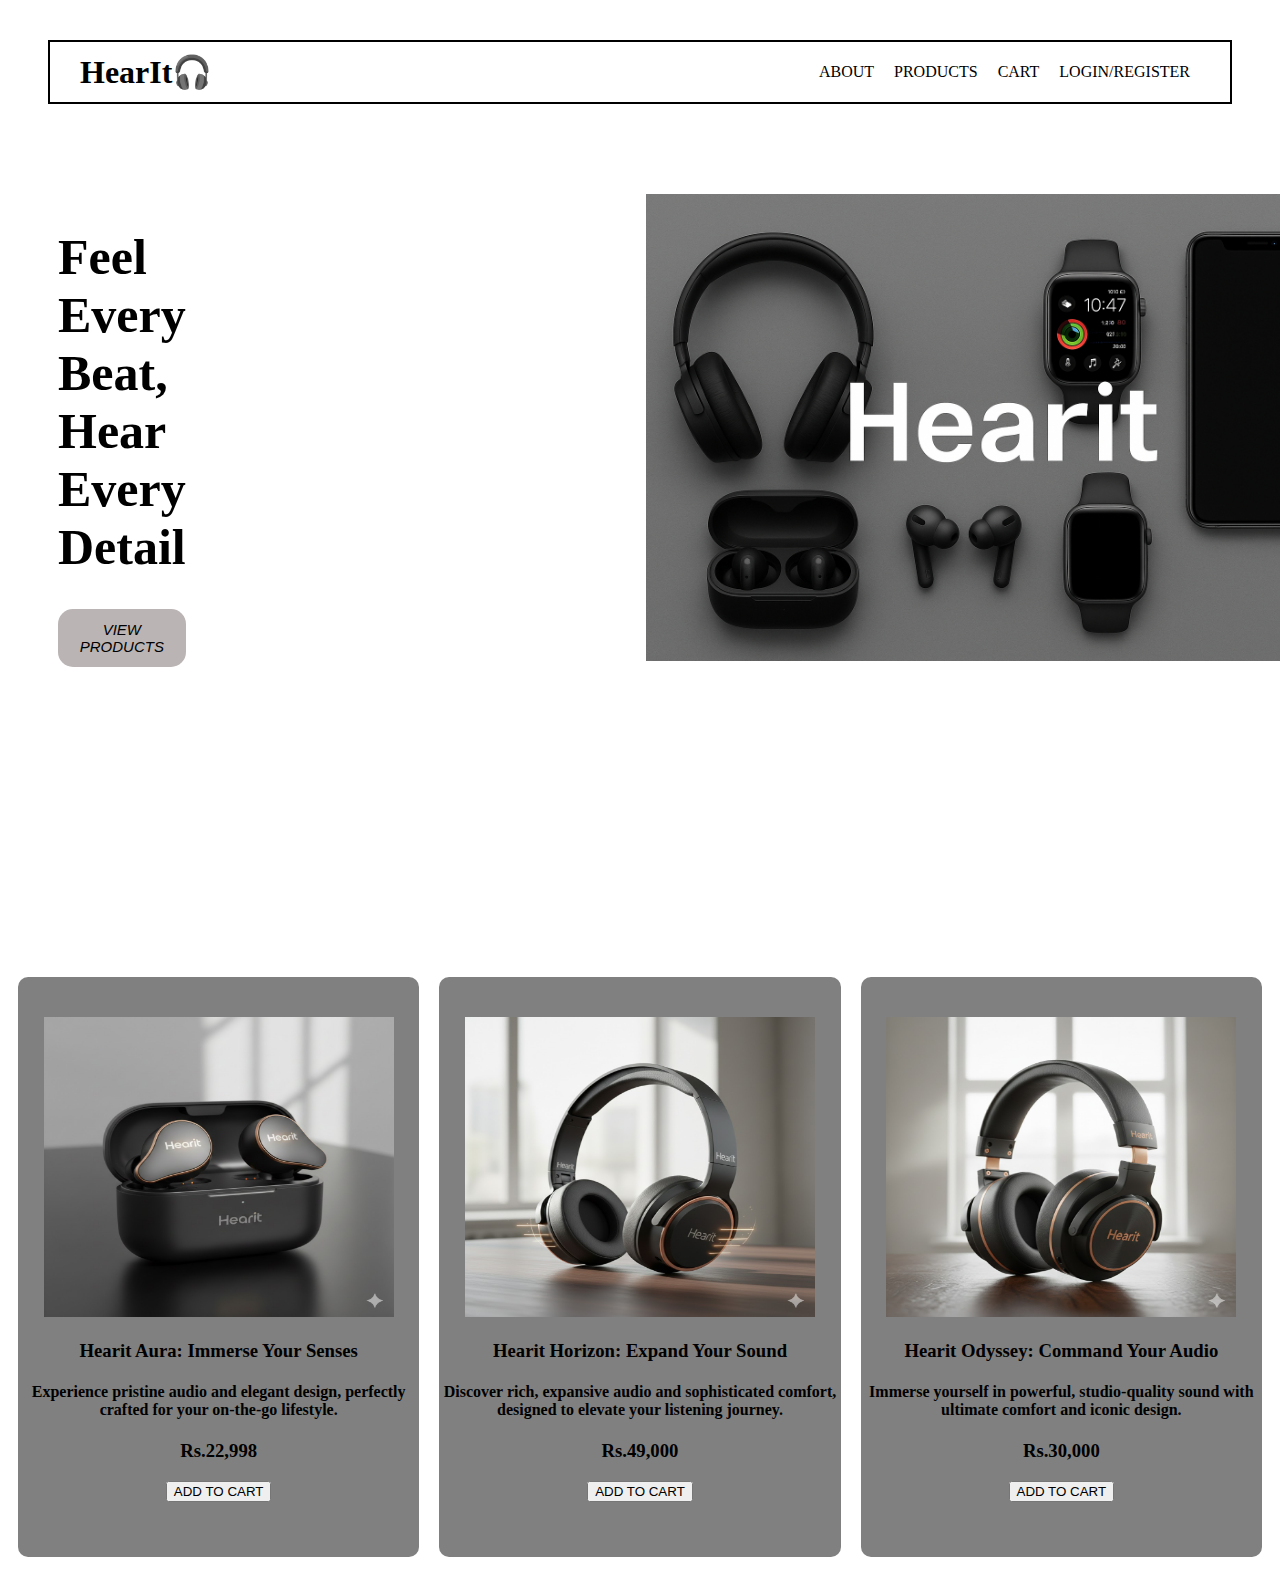
<file: index.html>
<!DOCTYPE html>
<html lang="en">
<head>
    <meta charset="UTF-8">
    <meta name="viewport" content="width=device-width, initial-scale=1.0">
    <title>HOME PAGE</title>
<link rel="stylesheet" href="styles.css">
</head>

<body>
    <nav >
        <div class="navbar" >
            <h1 class="title">
          HearIt🎧
            </h1>
            <ul>

                <li>ABOUT</li>
                <li onclick="window.location.href='ListofProducts.html'">PRODUCTS</li>
                <li>CART</li>
                <li>LOGIN/REGISTER</li>
            </ul>
        </div>

    </nav>
    <div class="banner-page">
           <div class="banner-text">
       
        <h1 class="brand-sub">Feel Every Beat, Hear Every Detail</h1>
        <button onclick="window.location.href='Listofproducts.html'">VIEW PRODUCTS</button>
    </div>
<div class="banner-img">
    <img src="banner.png">
</div>
    </div>
<div class="container">

    <!-- PRODUCT 1 -->
    <div class="product">
        <div class="image">
            <img src="sleek-it.jpg">
        </div>
        <div class="description">
            <h3>Hearit Aura: Immerse Your Senses</h3>
            <h4>Experience pristine audio and elegant design, 
                perfectly crafted for your on-the-go lifestyle.
            </h4>
            <h3>Rs.22,998</h3>
            <button>ADD TO CART</button>
        </div>
    </div>

    <!-- PRODUCT 2 -->
    <div class="product">
        <div class="image">
            <img src="headband.jpg">
        </div>
        <div class="description">
            <h3>Hearit Horizon: Expand Your Sound</h3>
            <h4>Discover rich, expansive audio and sophisticated comfort,
                designed to elevate your listening journey.
            </h4>
            <h3>Rs.49,000</h3>
            <button>ADD TO CART</button>
        </div>
    </div>

    <!-- PRODUCT 3 -->
    <div class="product">
        <div class="image">
            <img src="hearband 2.jpg">
        </div>
        <div class="description">
            <h3>Hearit Odyssey: Command Your Audio</h3>
            <h4>Immerse yourself in powerful, studio-quality sound with
                ultimate comfort and iconic design.
            </h4>
            <h3>Rs.30,000</h3>
            <button>ADD TO CART</button>
        </div>
    </div>

</div>

</body>
</html>
</file>
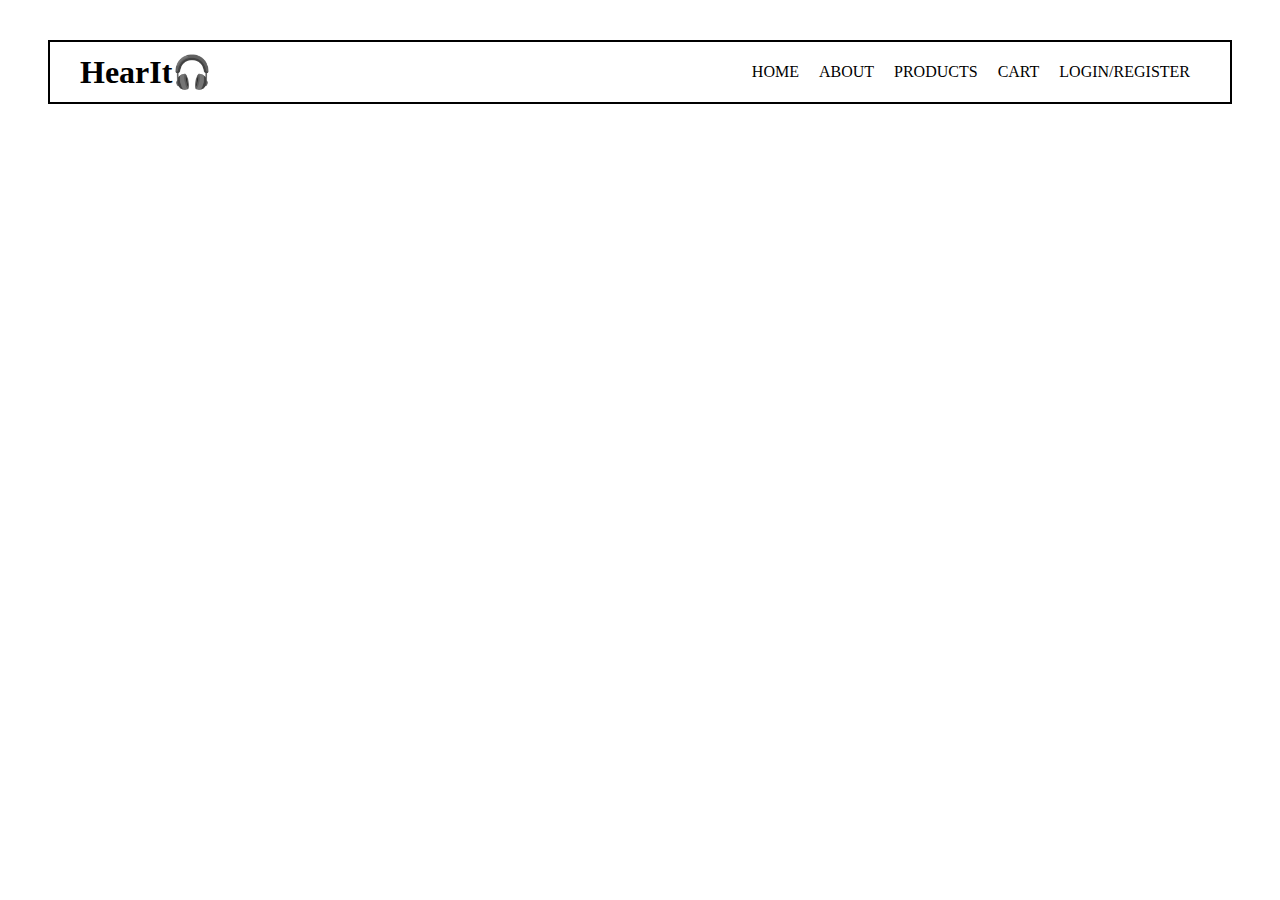
<file: cart.html>
<!DOCTYPE html>
<html lang="en">
<head>
    <meta charset="UTF-8">
    <meta name="viewport" content="width=device-width, initial-scale=1.0">
    <title>CART</title>
    <link rel="stylesheet" href="styles.css">
</head>
<body>
    <nav>
        <div class="navbar">
            <h1 class="title">HearIt🎧</h1>
            <ul>
                <li onclick="window.location.href='index.html'">HOME</li>
                <li>ABOUT</li>
                <li onclick="window.location.href='ListofProducts.html'">PRODUCTS</li>
                <li>CART</li>
                <li id="auth-btn">LOGIN/REGISTER</li>
            </ul>
        </div>
    </nav>

    <div id="box" class="container"></div>
</body>
<script>
fetch("http://localhost:5000/cartpage")
        .then(res => res.json())
        .then(products => {
            let box = document.getElementById("box");
            products.forEach(p => {
                box.innerHTML += `
                <div class="product" style="height:auto">
                    <div class="description">

                        <h3>${p.name}</h3>
                        <h4>${p.description}</h4>
                        <h3>₹${p.price}</h3>
            
                    </div>
                </div>`;
            });
        })
        .catch(err => console.error(err));
 function updateNavbar() {
    let loggedIn = localStorage.getItem("loggedIn");

    let navItem = document.getElementById("auth-btn");

    if (loggedIn === "true") {
        navItem.innerHTML = "LOGOUT";
        navItem.onclick = () => logout();
    } else {
        navItem.innerHTML = "LOGIN/REGISTER";
        navItem.onclick = () => window.location.href = "login.html";
    }
}

function logout() {
    localStorage.removeItem("loggedIn");
    window.location.reload();
}
async function loadCart() {
    const email = localStorage.getItem("email");

    if (!email) {
        alert("Please login first");
        return;
    }

   const res = await fetch(`http://localhost:5000/cartpage/${email}`);
    const items = await res.json();

    console.log(items);
}
 window.onload = () => {
        updateNavbar();
        loadCart();
    };
</script>
</html>
</file>
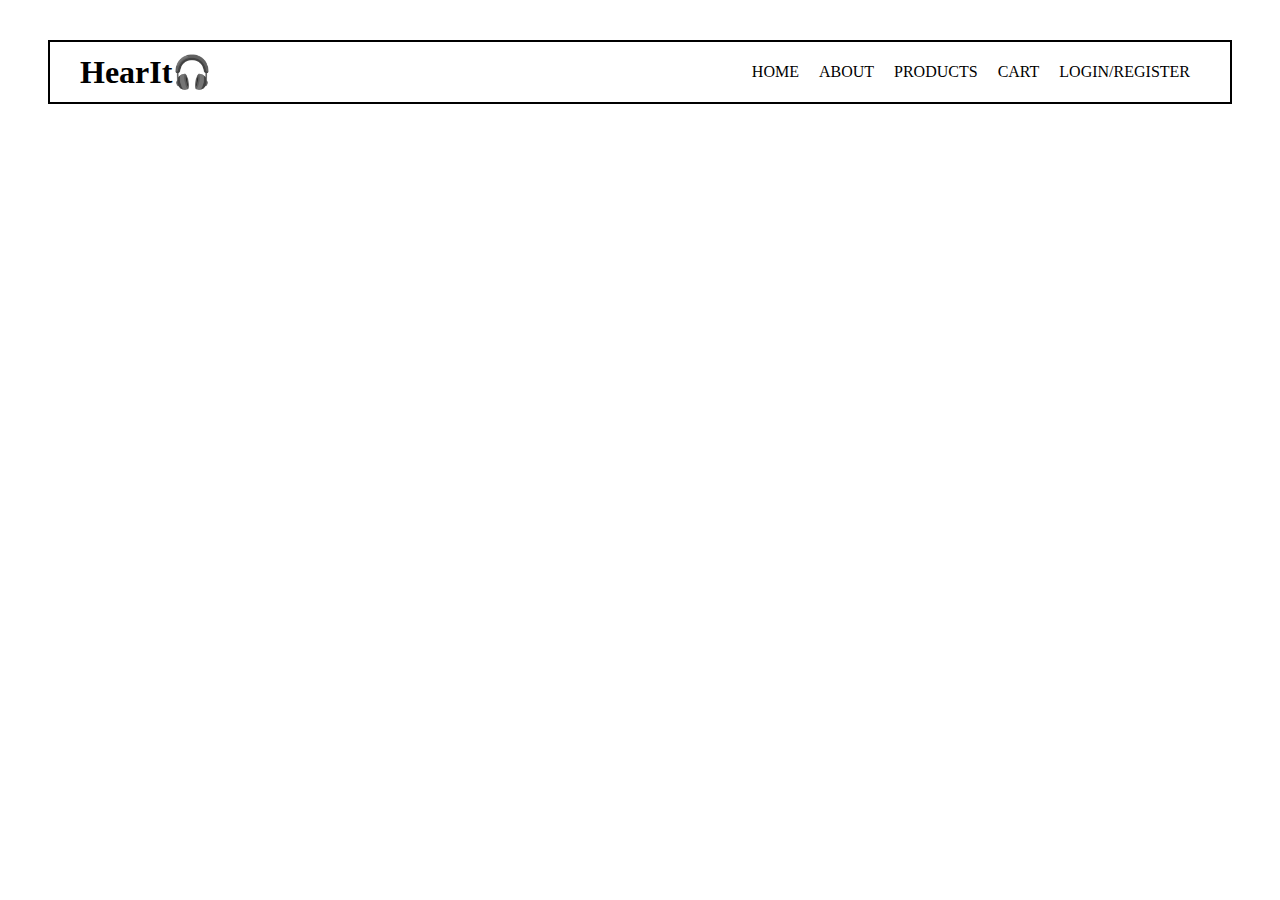
<file: Listofproducts.html>
<!DOCTYPE html>
<html lang="en">
<head>
    <meta charset="UTF-8">
    <meta name="viewport" content="width=device-width, initial-scale=1.0">
    <title>List of products</title>
    <link rel="stylesheet" href="styles.css">
</head>
<body>
    <nav >
        <div class="navbar" >
            <h1 class="title">
          HearIt🎧
            </h1>
            <ul>
                                <li onclick="window.location.href='index.html'">HOME</li>
                <li>ABOUT</li>
                <li onclick="window.location.href='ListofProducts.html'">PRODUCTS</li>
                <li>CART</li>
                <li>LOGIN/REGISTER</li>
            </ul>
        </div>

    </nav>
    <div id="box"  class="container" ></div>
</body>
<script>
    fetch("http://localhost:5000/products")
        .then(res => res.json())
        .then(products => {
            console.log(products); // <-- check data coming
            let box = document.getElementById("box");
            products.forEach(p => {
                box.innerHTML += ` <div class="product" style="height:auto">
    
        <div class="description" >
            <h3>${p.name}</h3>
            <h4>${p.description}
            </h4>
            <h3>${p.price}</h3>
            <button onclick="">ADD TO CART</button>
        </div>
    </div>
`;
            });
        })
        .catch(err => console.error(err));
</script>

</html>
</file>
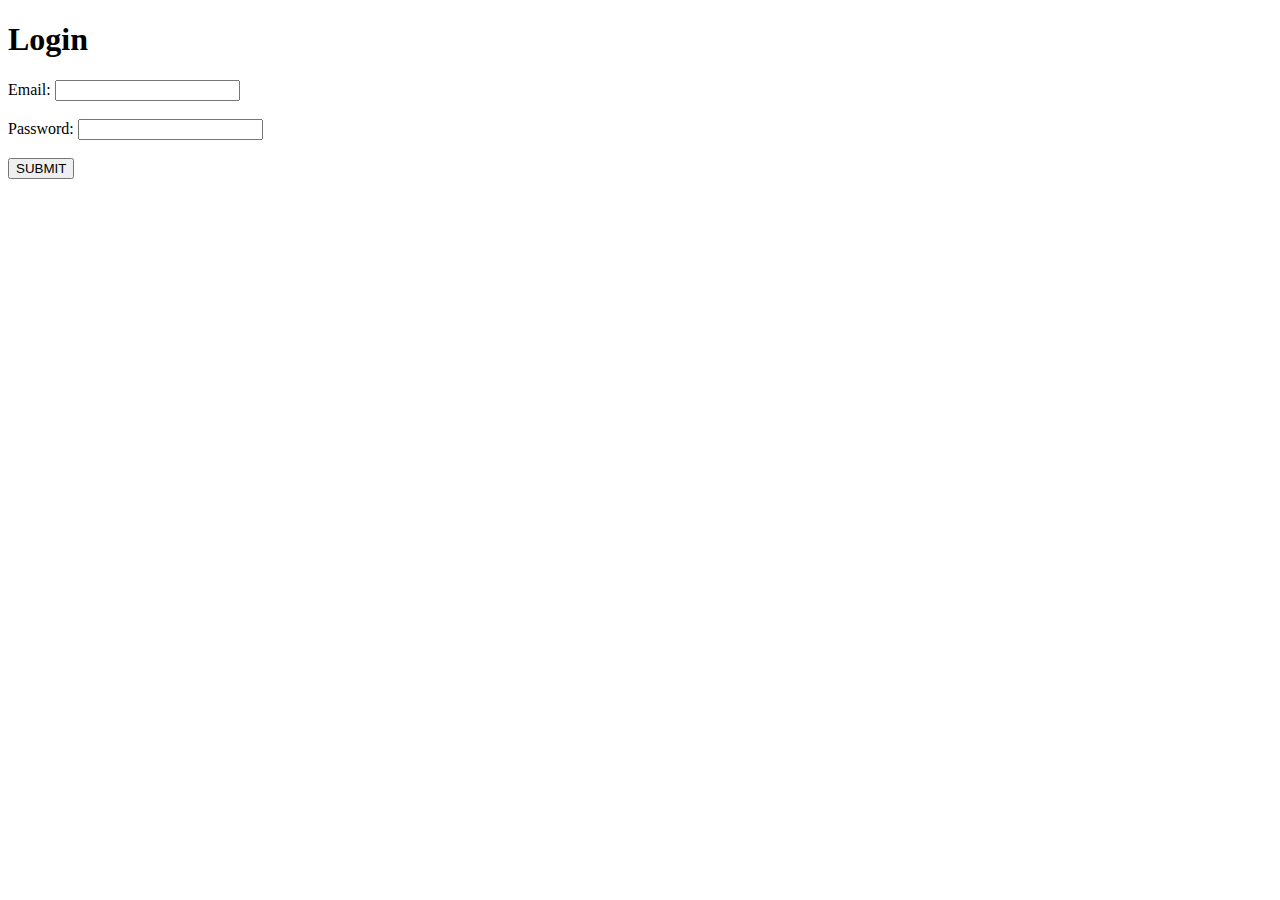
<file: login.html>
<!DOCTYPE html>
<html lang="en">
<head>
    <meta charset="UTF-8">
    <meta name="viewport" content="width=device-width, initial-scale=1.0">
    <title>Login page</title>
</head>
<body>
    <div>
        <h1>Login</h1>
        <form>
            <label>Email:</label>
            <input type="email" class="email"><br><br>
            <label>Password:</label>
            <input type="password" class="password"><br><br>
            <button type="button" onclick="login()">SUBMIT</button>
        </form>
    </div>
    <div class="msg"></div>
</body>
<script>
    async function login()
    {
   
    const Email=document.getElementsByClassName('email')[0].value
    const Password=document.getElementsByClassName('password')[0].value
    const response=await fetch("http://localhost:5000/login",{
        method:"POST",
        headers:{
            "Content-Type": "application/json"
        },
        body:JSON.stringify({
            email:Email,
            password:Password
        })
    })
    const data=await response.json()
    console.log(data)
    const msg=document.getElementsByClassName('msg')[0]
    if(data.msg ==="User not found")
    {
        msg.innerHTML+=`<h3>Login Failed User is not Found Please Register</h3>
        <button onclick="window.location.href='register.html'">Register</button>`
    }
    }
    
</script>
</html>
</file>
<file: styles.css>
ul{
    list-style-type: none;
    margin:0;
    padding:0;

}
ul li{
    float:left;
    padding:10px 10px 10px 10px;
}
.navbar
{
    margin:40px;
    display:flex;
    align-items: center;
    justify-content: center;
    padding:30px 60px 30px 60px;
    border:solid black 2px
    
    
}
.title
{
      position: absolute;
      left:80px;
}

ul{
    position: absolute;
    right:80px;
    
    
}
ul li:hover
{
   text-decoration: underline;
}
.container
{
    display:grid;
    grid-template-columns: repeat(3,1fr);
    gap:20px;
    padding:10px;
    
    justify-content: space-around;
}
.container > div {
    background-color: grey;
    color: white;
    height: 500px;
    justify-content: center;
    align-items:center;
    text-align: center;
    padding: 40px 0;
    border-radius: 10px;
}
.image
{

display: inline;
width:20px;
height:30px;
padding:20px;
padding-top: 0px;
}
.image img{
    width:350px;
    height:300px;
    
}
.description
{
    display:inline;
    background-color: white;
    color:black;

}
.banner-img img
{
    width:700px;
    height:auto;
    padding-left:450px;
    padding-bottom:50px;
}
@import url('https://fonts.googleapis.com/css2?family=Montserrat:wght@500;600;700&display=swap');
.banner-page {
    display: flex;
    padding:50px;
    
    gap: 10px;
}
.banner-text
{
    padding-bottom:250px;
   

}
.banner-text h1{
    font-size:50px;
    
}
.banner-text button{
    background-color:rgb(186, 180, 180);
    border:none;
    padding:12px;
    border-radius: 15px;
    color:black;
    font-size:15px;
    font-style: italic;
}
.banner-text button:hover{
    background-color: rgb(240, 226, 226);
}
</file>
